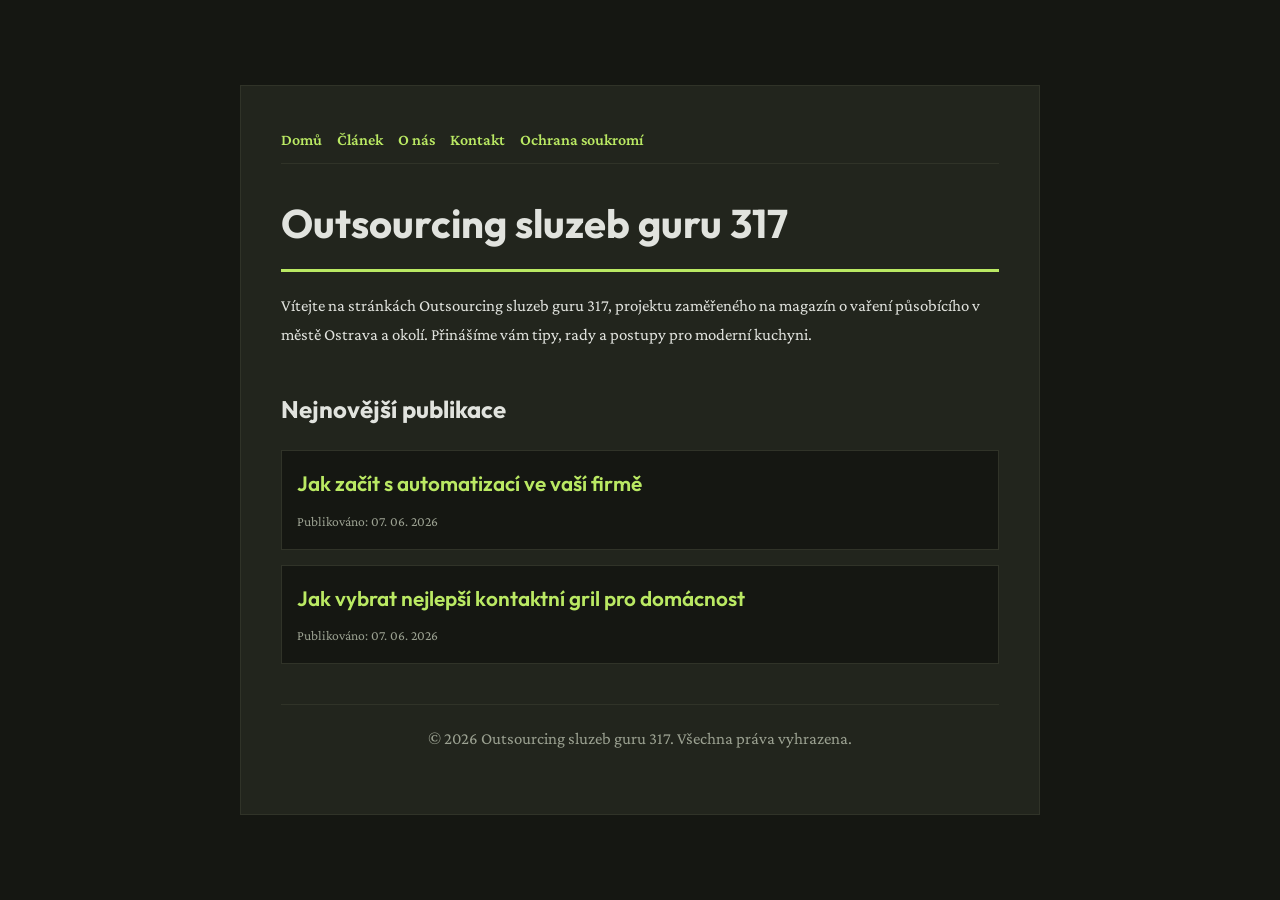
<file: index.html>
<!DOCTYPE html>
<html lang="cs">
<head>
    <meta charset="UTF-8">
    <meta name="viewport" content="width=device-width, initial-scale=1.0">
    <title>Outsourcing sluzeb guru 317 | Magazín o vaření - Ostrava</title>
    <meta name="description" content="Vítejte na stránkách Outsourcing sluzeb guru 317, projektu zaměřeného na magazín o vaření působícího v městě Ostrava a okolí. Přinášíme vám tipy, rady a postupy pro moderní kuchyni.">
    <meta name="geo.region" content="CZ" />
    <meta name="geo.placename" content="Ostrava" />
    <meta name="geo.position" content="49.8209;18.2625" />
    <meta name="ICBM" content="49.8209, 18.2625" />
    <link rel="stylesheet" href="style.css">
    <script type="application/ld+json">
{
  "@context": "https://schema.org",
  "@type": "LocalBusiness",
  "name": "Outsourcing sluzeb guru 317",
  "url": "https://outsourcing-sluzeb-guru-317.github.io",
  "telephone": "+420 596 555 789",
  "address": {
    "@type": "PostalAddress",
    "addressLocality": "Ostrava",
    "addressRegion": "Moravskoslezský",
    "postalCode": "702 00",
    "addressCountry": "CZ"
  },
  "geo": {
    "@type": "GeoCoordinates",
    "latitude": 49.8209,
    "longitude": 18.2625
  }
}
</script>
</head>
<body>
    
        <div class="container" style="max-width: 800px;">
            <nav style="display: flex; gap: 15px; margin-bottom: 25px; border-bottom: 1px solid var(--border-color); padding-bottom: 10px; overflow-x: auto; flex-wrap: wrap;">
            <a href="index.html">Domů</a>
            <a href="jak-zacit-s-automatizaci-ve-vasi-firme.html">Článek</a>
            <a href="about.html">O nás</a>
            <a href="contact.html">Kontakt</a>
            <a href="privacy.html">Ochrana soukromí</a>
        </nav>
            <h1>Outsourcing sluzeb guru 317</h1>
            <p>Vítejte na stránkách Outsourcing sluzeb guru 317, projektu zaměřeného na magazín o vaření působícího v městě Ostrava a okolí. Přinášíme vám tipy, rady a postupy pro moderní kuchyni.</p>
            <h2 style="margin-top: 40px;">Nejnovější publikace</h2>
            <ul style="list-style-type: none; padding-left: 0;">
                <li style="background: var(--bg-color); padding: 15px; border-radius: var(--border-radius); border: 1px solid var(--border-color); margin-bottom: 15px;">
                <h3 style="margin-bottom: 5px; font-size: 1.3rem;"><a href="jak-zacit-s-automatizaci-ve-vasi-firme.html">Jak začít s automatizací ve vaší firmě</a></h3>
                <span style="font-size:0.85rem; color: var(--muted-text)">Publikováno: 07. 06. 2026</span>
            </li>
<li style="background: var(--bg-color); padding: 15px; border-radius: var(--border-radius); border: 1px solid var(--border-color); margin-bottom: 15px;">
                <h3 style="margin-bottom: 5px; font-size: 1.3rem;"><a href="jak-vybrat-nejlepsi-kontaktni-gril-pro-domacnost.html">Jak vybrat nejlepší kontaktní gril pro domácnost</a></h3>
                <span style="font-size:0.85rem; color: var(--muted-text)">Publikováno: 07. 06. 2026</span>
            </li>

            </ul>
            <footer>
                <p>&copy; 2026 Outsourcing sluzeb guru 317. Všechna práva vyhrazena.</p>
            </footer>
        </div>
        
</body>
</html>
</file>
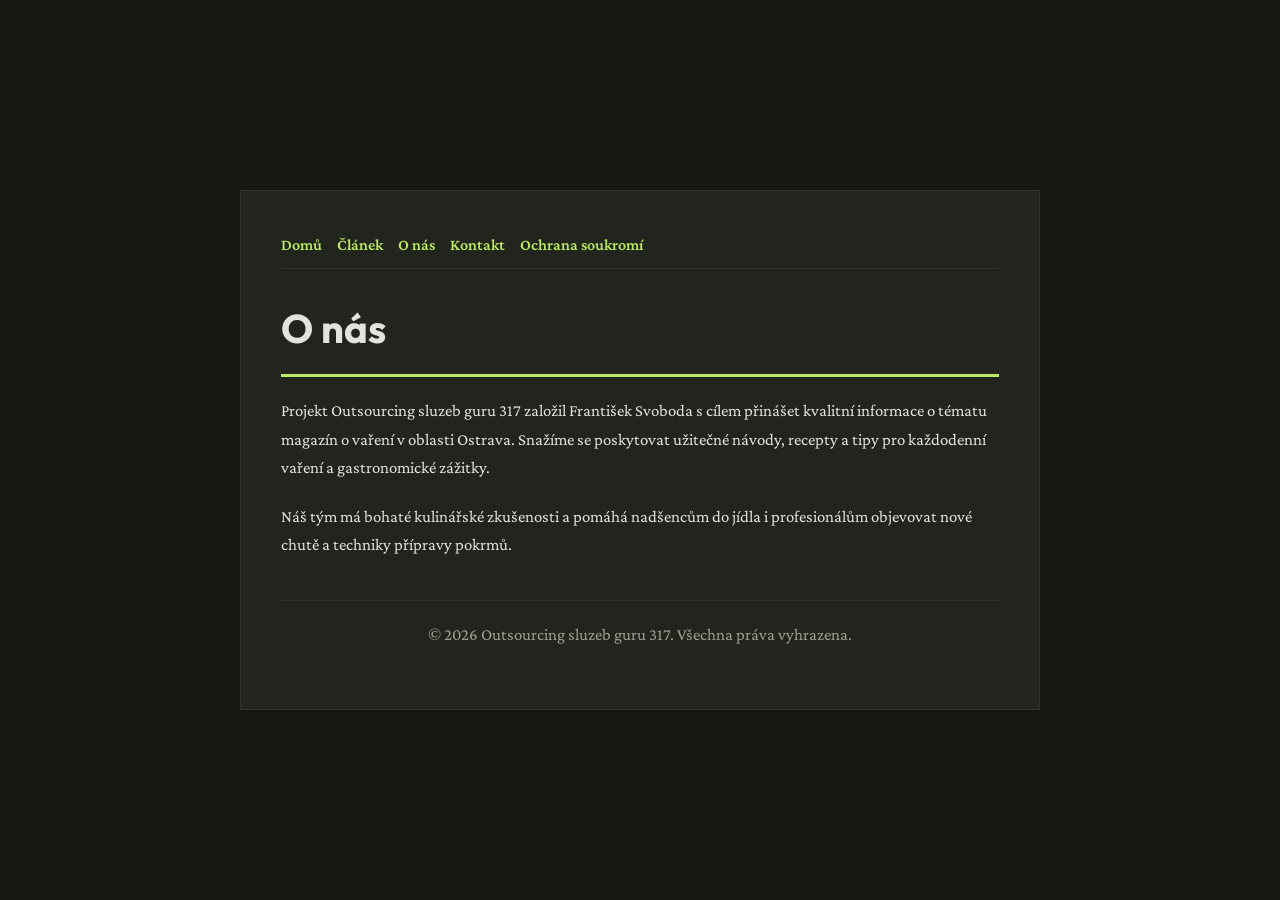
<file: about.html>
<!DOCTYPE html>
<html lang="cs">
<head>
    <meta charset="UTF-8">
    <meta name="viewport" content="width=device-width, initial-scale=1.0">
    <title>O nás | Outsourcing sluzeb guru 317</title>
    <meta name="description" content="Projekt Outsourcing sluzeb guru 317 založil František Svoboda s cílem přinášet kvalitní informace o tématu magazín o vaření v oblasti Ostrava. Snažíme se poskytovat užitečné návody, recepty a tipy pro každodenní vaření a gastronomické zážitky.">
    <meta name="geo.region" content="CZ" />
    <meta name="geo.placename" content="Ostrava" />
    <meta name="geo.position" content="49.8209;18.2625" />
    <meta name="ICBM" content="49.8209, 18.2625" />
    <link rel="stylesheet" href="style.css">
</head>
<body>
    
        <div class="container" style="max-width: 800px;">
            <nav style="display: flex; gap: 15px; margin-bottom: 25px; border-bottom: 1px solid var(--border-color); padding-bottom: 10px; overflow-x: auto; flex-wrap: wrap;">
            <a href="index.html">Domů</a>
            <a href="jak-zacit-s-automatizaci-ve-vasi-firme.html">Článek</a>
            <a href="about.html">O nás</a>
            <a href="contact.html">Kontakt</a>
            <a href="privacy.html">Ochrana soukromí</a>
        </nav>
            <h1>O nás</h1>
            <p>Projekt Outsourcing sluzeb guru 317 založil František Svoboda s cílem přinášet kvalitní informace o tématu magazín o vaření v oblasti Ostrava. Snažíme se poskytovat užitečné návody, recepty a tipy pro každodenní vaření a gastronomické zážitky.</p>
            <p>Náš tým má bohaté kulinářské zkušenosti a pomáhá nadšencům do jídla i profesionálům objevovat nové chutě a techniky přípravy pokrmů.</p>
            <footer>
                <p>&copy; 2026 Outsourcing sluzeb guru 317. Všechna práva vyhrazena.</p>
            </footer>
        </div>
        
</body>
</html>
</file>
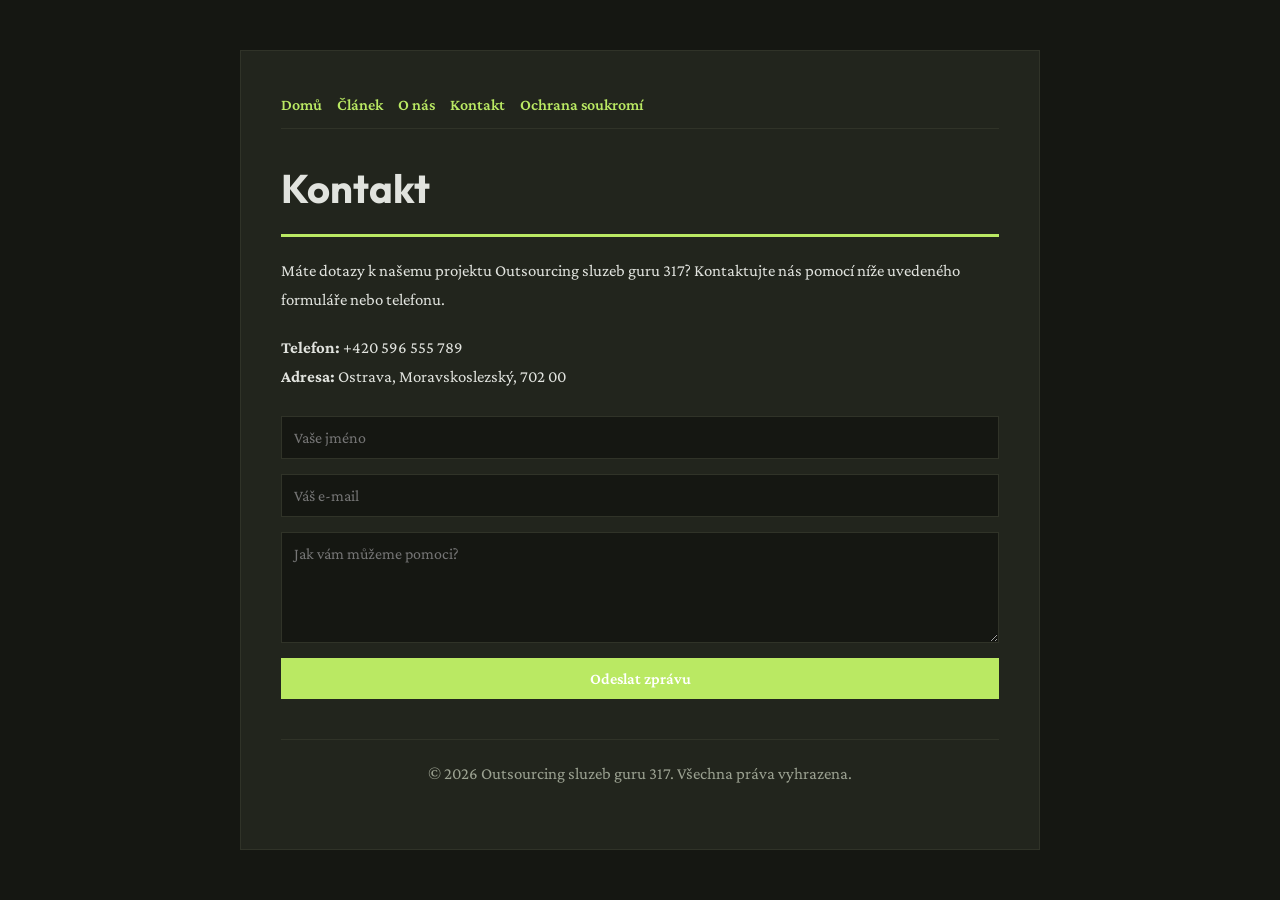
<file: contact.html>
<!DOCTYPE html>
<html lang="cs">
<head>
    <meta charset="UTF-8">
    <meta name="viewport" content="width=device-width, initial-scale=1.0">
    <title>Kontakt | Outsourcing sluzeb guru 317</title>
    <meta name="description" content="Máte dotazy k našemu projektu Outsourcing sluzeb guru 317? Kontaktujte nás pomocí níže uvedeného formuláře nebo telefonu.">
    <meta name="geo.region" content="CZ" />
    <meta name="geo.placename" content="Ostrava" />
    <meta name="geo.position" content="49.8209;18.2625" />
    <meta name="ICBM" content="49.8209, 18.2625" />
    <link rel="stylesheet" href="style.css">
</head>
<body>
    
        <div class="container" style="max-width: 800px;">
            <nav style="display: flex; gap: 15px; margin-bottom: 25px; border-bottom: 1px solid var(--border-color); padding-bottom: 10px; overflow-x: auto; flex-wrap: wrap;">
            <a href="index.html">Domů</a>
            <a href="jak-zacit-s-automatizaci-ve-vasi-firme.html">Článek</a>
            <a href="about.html">O nás</a>
            <a href="contact.html">Kontakt</a>
            <a href="privacy.html">Ochrana soukromí</a>
        </nav>
            <h1>Kontakt</h1>
            <p>Máte dotazy k našemu projektu Outsourcing sluzeb guru 317? Kontaktujte nás pomocí níže uvedeného formuláře nebo telefonu.</p>
            <p><strong>Telefon:</strong> +420 596 555 789<br><strong>Adresa:</strong> Ostrava, Moravskoslezský, 702 00</p>
            <form action="https://formspree.io/f/placeholder" method="POST">
                <input type="text" name="name" placeholder="Vaše jméno" required>
                <input type="email" name="email" placeholder="Váš e-mail" required>
                <textarea name="message" placeholder="Jak vám můžeme pomoci?" rows="5" required></textarea>
                <button type="submit">Odeslat zprávu</button>
            </form>
            <footer>
                <p>&copy; 2026 Outsourcing sluzeb guru 317. Všechna práva vyhrazena.</p>
            </footer>
        </div>
        
</body>
</html>
</file>
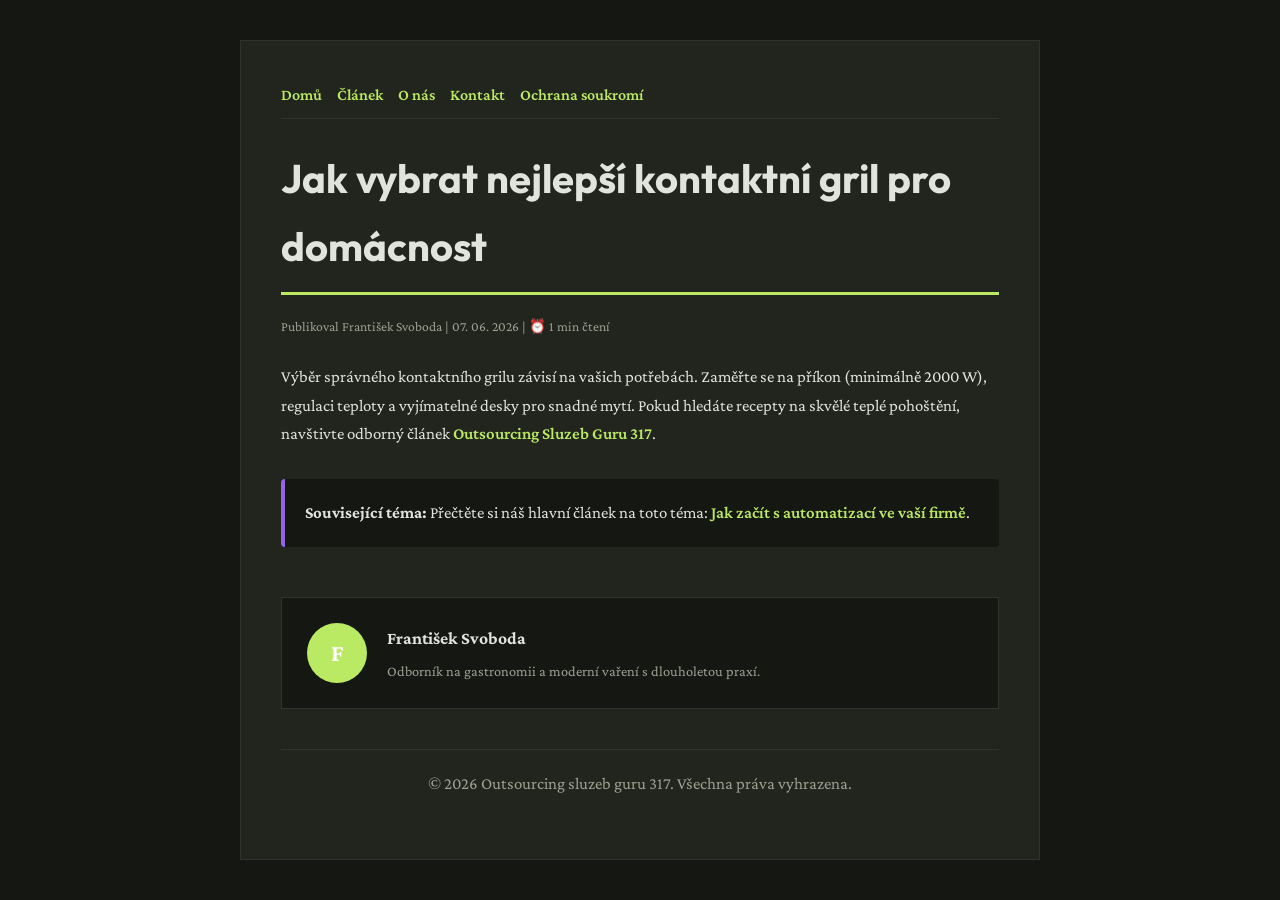
<file: jak-vybrat-nejlepsi-kontaktni-gril-pro-domacnost.html>
<!DOCTYPE html>
<html lang="cs">
<head>
    <meta charset="UTF-8">
    <meta name="viewport" content="width=device-width, initial-scale=1.0">
    <title>Jak vybrat nejlepší kontaktní gril pro domácnost - Outsourcing sluzeb guru 317</title>
    <meta name="description" content="Jak vybrat nejlepší kontaktní gril pro domácnost">
    <meta name="geo.region" content="CZ" />
    <meta name="geo.placename" content="Ostrava" />
    <meta name="geo.position" content="49.8209;18.2625" />
    <meta name="ICBM" content="49.8209, 18.2625" />
    <link rel="stylesheet" href="style.css">
</head>
<body>
    
            <div class="container" style="max-width: 800px;">
                <nav style="display: flex; gap: 15px; margin-bottom: 25px; border-bottom: 1px solid var(--border-color); padding-bottom: 10px; overflow-x: auto; flex-wrap: wrap;">
            <a href="index.html">Domů</a>
            <a href="jak-zacit-s-automatizaci-ve-vasi-firme.html">Článek</a>
            <a href="about.html">O nás</a>
            <a href="contact.html">Kontakt</a>
            <a href="privacy.html">Ochrana soukromí</a>
        </nav>
                <h1>Jak vybrat nejlepší kontaktní gril pro domácnost</h1>
                <div style="font-size:0.85rem; color: var(--muted-text); margin-bottom: 25px;">
                    Publikoval František Svoboda | 07. 06. 2026 | ⏰ 1 min čtení
                </div>
                <article style="margin-top: 20px;">
                    <p>Výběr správného kontaktního grilu závisí na vašich potřebách. Zaměřte se na příkon (minimálně 2000 W), regulaci teploty a vyjímatelné desky pro snadné mytí. Pokud hledáte recepty na skvělé teplé pohoštění, navštivte odborný článek <a href="https://zona-outsourcing-sluzeb-368.pages.dev/trendy-v-oblasti-digitalni-transformace-a-automatizace-procesu.html">Outsourcing Sluzeb Guru 317</a>.</p>
                    <div class="link-resource" style="margin-top: 30px; padding: 20px; border-left: 4px solid var(--accent-color); background: var(--bg-color); border-radius: 4px;"><p style="margin: 0;"><strong>Související téma:</strong> Přečtěte si náš hlavní článek na toto téma: <a href="jak-zacit-s-automatizaci-ve-vasi-firme.html">Jak začít s automatizací ve vaší firmě</a>.</p></div>
                </article>
                
            <div class="author-box" style="margin-top: 50px; padding: 25px; background: var(--bg-color); border: 1px solid var(--border-color); border-radius: var(--border-radius); display: flex; gap: 20px; align-items: center;">
                <div style="width: 60px; height: 60px; border-radius: 50%; background: var(--primary-color); display: flex; align-items: center; justify-content: center; color: white; font-weight: bold; font-size: 1.5rem;">F</div>
                <div>
                    <h4 style="margin-bottom: 5px; font-weight: bold; font-size: 1.1rem;">František Svoboda</h4>
                    <p style="margin: 0; font-size: 0.9rem; color: var(--muted-text);">Odborník na gastronomii a moderní vaření s dlouholetou praxí.</p>
                </div>
            </div>
            
                <footer>
                    <p>&copy; 2026 Outsourcing sluzeb guru 317. Všechna práva vyhrazena.</p>
                </footer>
            </div>
            
</body>
</html>
</file>
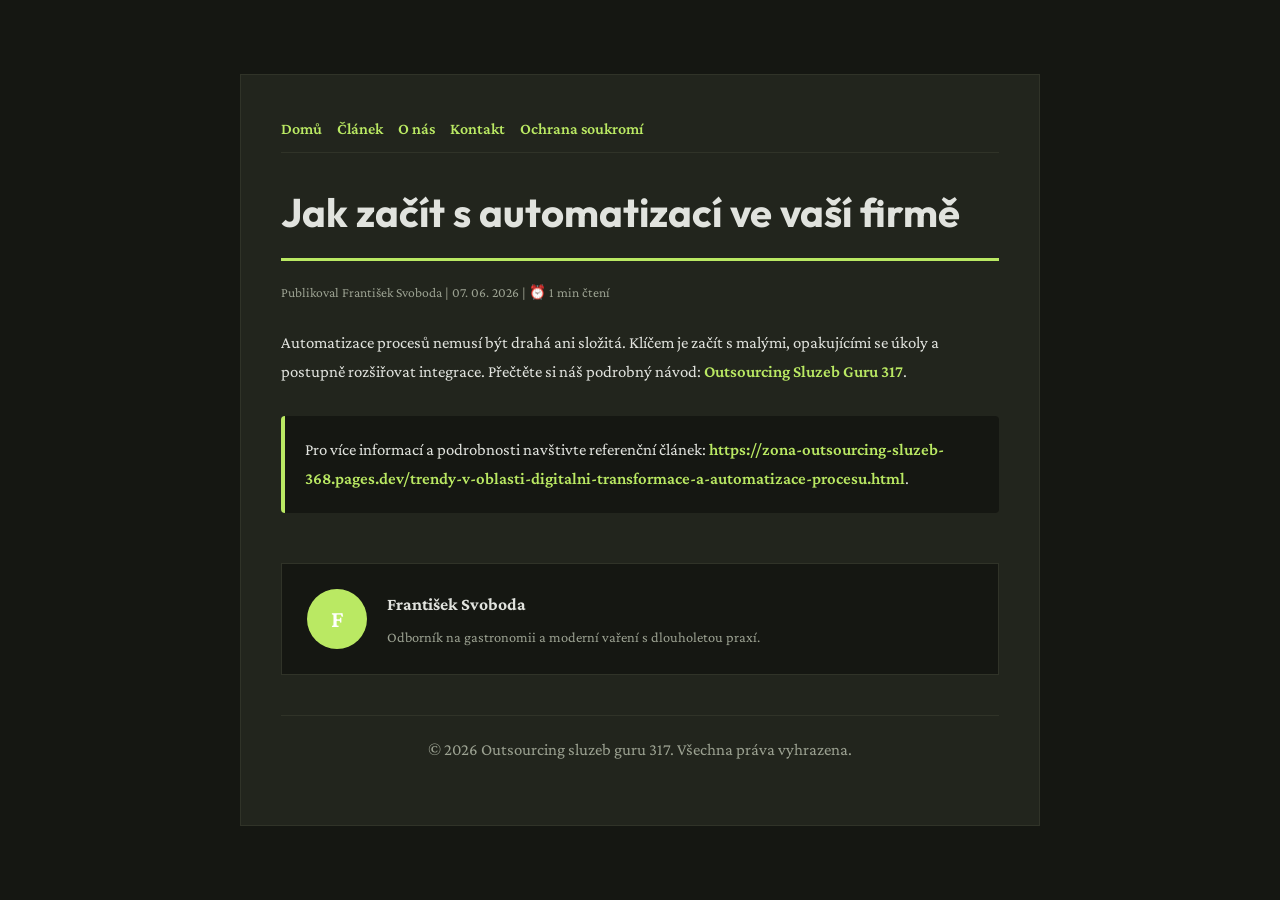
<file: jak-zacit-s-automatizaci-ve-vasi-firme.html>
<!DOCTYPE html>
<html lang="cs">
<head>
    <meta charset="UTF-8">
    <meta name="viewport" content="width=device-width, initial-scale=1.0">
    <title>Jak začít s automatizací ve vaší firmě - Outsourcing sluzeb guru 317</title>
    <meta name="description" content="Jak začít s automatizací ve vaší firmě">
    <meta name="geo.region" content="CZ" />
    <meta name="geo.placename" content="Ostrava" />
    <meta name="geo.position" content="49.8209;18.2625" />
    <meta name="ICBM" content="49.8209, 18.2625" />
    <link rel="stylesheet" href="style.css">
</head>
<body>
    
            <div class="container" style="max-width: 800px;">
                <nav style="display: flex; gap: 15px; margin-bottom: 25px; border-bottom: 1px solid var(--border-color); padding-bottom: 10px; overflow-x: auto; flex-wrap: wrap;">
            <a href="index.html">Domů</a>
            <a href="jak-zacit-s-automatizaci-ve-vasi-firme.html">Článek</a>
            <a href="about.html">O nás</a>
            <a href="contact.html">Kontakt</a>
            <a href="privacy.html">Ochrana soukromí</a>
        </nav>
                <h1>Jak začít s automatizací ve vaší firmě</h1>
                <div style="font-size:0.85rem; color: var(--muted-text); margin-bottom: 25px;">
                    Publikoval František Svoboda | 07. 06. 2026 | ⏰ 1 min čtení
                </div>
                <article style="margin-top: 20px;">
                    <p>Automatizace procesů nemusí být drahá ani složitá. Klíčem je začít s malými, opakujícími se úkoly a postupně rozšiřovat integrace. Přečtěte si náš podrobný návod: <a href="https://zona-outsourcing-sluzeb-368.pages.dev/trendy-v-oblasti-digitalni-transformace-a-automatizace-procesu.html">Outsourcing Sluzeb Guru 317</a>.</p>
                    <div class="link-resource" style="margin-top: 30px; padding: 20px; border-left: 4px solid var(--primary-color); background: var(--bg-color); border-radius: 4px;"><p style="margin: 0;">Pro více informací a podrobnosti navštivte referenční článek: <strong><a href="https://zona-outsourcing-sluzeb-368.pages.dev/trendy-v-oblasti-digitalni-transformace-a-automatizace-procesu.html">https://zona-outsourcing-sluzeb-368.pages.dev/trendy-v-oblasti-digitalni-transformace-a-automatizace-procesu.html</a></strong>.</p></div>
                </article>
                
            <div class="author-box" style="margin-top: 50px; padding: 25px; background: var(--bg-color); border: 1px solid var(--border-color); border-radius: var(--border-radius); display: flex; gap: 20px; align-items: center;">
                <div style="width: 60px; height: 60px; border-radius: 50%; background: var(--primary-color); display: flex; align-items: center; justify-content: center; color: white; font-weight: bold; font-size: 1.5rem;">F</div>
                <div>
                    <h4 style="margin-bottom: 5px; font-weight: bold; font-size: 1.1rem;">František Svoboda</h4>
                    <p style="margin: 0; font-size: 0.9rem; color: var(--muted-text);">Odborník na gastronomii a moderní vaření s dlouholetou praxí.</p>
                </div>
            </div>
            
                <footer>
                    <p>&copy; 2026 Outsourcing sluzeb guru 317. Všechna práva vyhrazena.</p>
                </footer>
            </div>
            
</body>
</html>
</file>
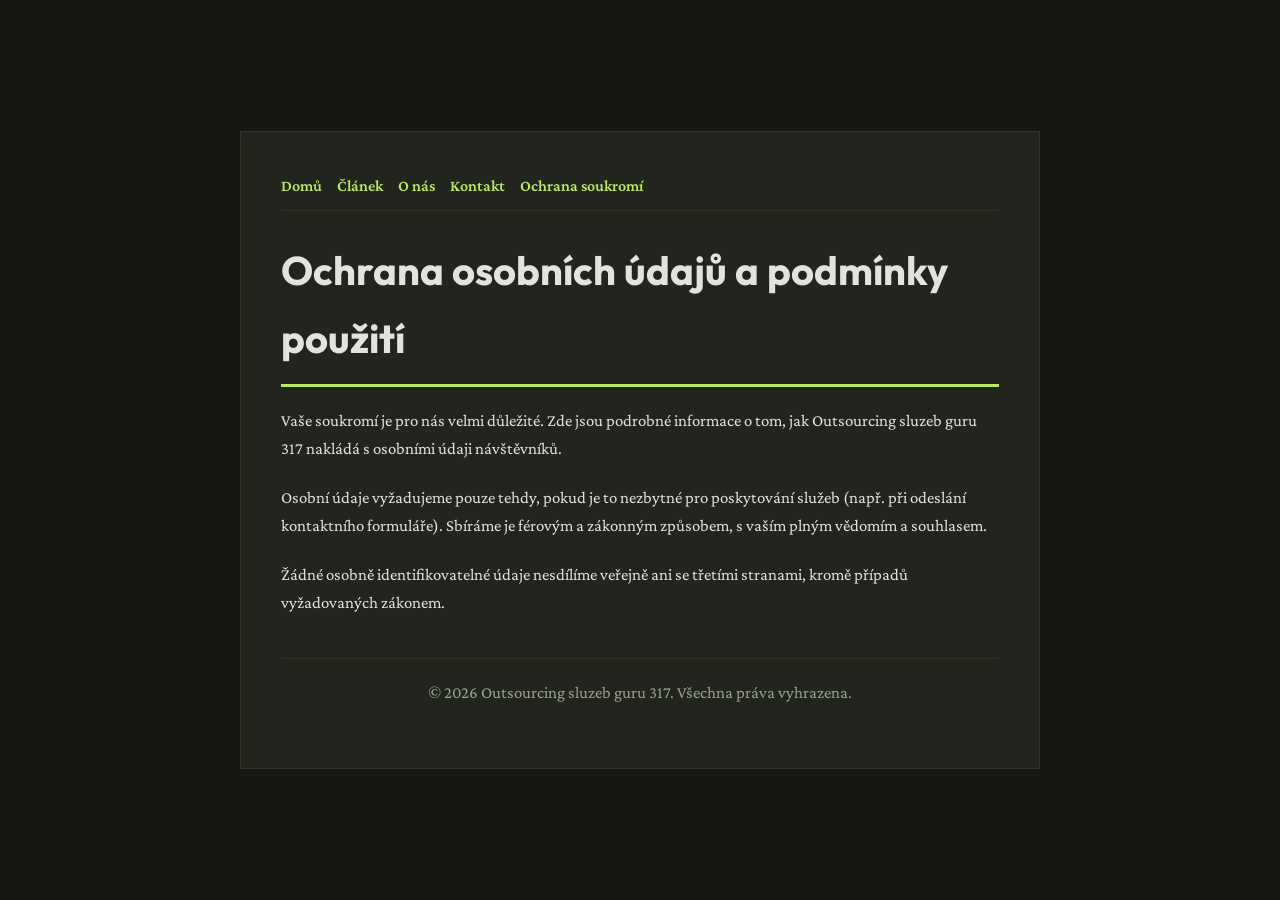
<file: privacy.html>
<!DOCTYPE html>
<html lang="cs">
<head>
    <meta charset="UTF-8">
    <meta name="viewport" content="width=device-width, initial-scale=1.0">
    <title>Ochrana osobních údajů a podmínky použití - Outsourcing sluzeb guru 317</title>
    <meta name="description" content="Vaše soukromí je pro nás velmi důležité. Zde jsou podrobné informace o tom, jak Outsourcing sluzeb guru 317 nakládá s osobními údaji návštěvníků.">
    <meta name="geo.region" content="CZ" />
    <meta name="geo.placename" content="Ostrava" />
    <meta name="geo.position" content="49.8209;18.2625" />
    <meta name="ICBM" content="49.8209, 18.2625" />
    <link rel="stylesheet" href="style.css">
</head>
<body>
    
        <div class="container" style="max-width: 800px;">
            <nav style="display: flex; gap: 15px; margin-bottom: 25px; border-bottom: 1px solid var(--border-color); padding-bottom: 10px; overflow-x: auto; flex-wrap: wrap;">
            <a href="index.html">Domů</a>
            <a href="jak-zacit-s-automatizaci-ve-vasi-firme.html">Článek</a>
            <a href="about.html">O nás</a>
            <a href="contact.html">Kontakt</a>
            <a href="privacy.html">Ochrana soukromí</a>
        </nav>
            <h1>Ochrana osobních údajů a podmínky použití</h1>
            <p>Vaše soukromí je pro nás velmi důležité. Zde jsou podrobné informace o tom, jak Outsourcing sluzeb guru 317 nakládá s osobními údaji návštěvníků.</p>
            <p>Osobní údaje vyžadujeme pouze tehdy, pokud je to nezbytné pro poskytování služeb (např. při odeslání kontaktního formuláře). Sbíráme je férovým a zákonným způsobem, s vaším plným vědomím a souhlasem.</p>
            <p>Žádné osobně identifikovatelné údaje nesdílíme veřejně ani se třetími stranami, kromě případů vyžadovaných zákonem.</p>
            <footer>
                <p>&copy; 2026 Outsourcing sluzeb guru 317. Všechna práva vyhrazena.</p>
            </footer>
        </div>
        
</body>
</html>
</file>
<file: style.css>
@import url('https://fonts.googleapis.com/css2?family=Outfit:wght@700&family=Crimson+Pro:wght@400;600&display=swap');

:root {
    --bg-color: hsl(81, 12%, 8%);
    --card-bg: hsl(81, 12%, 13%);
    --text-color: hsl(81, 8%, 88%);
    --muted-text: hsl(81, 8%, 60%);
    --primary-color: hsl(81, 75%, 65%);
    --accent-color: hsl(261, 70%, 65%);
    --border-color: hsl(81, 12%, 18%);
    --border-radius: 0px;
    --shadow: none;
    --font-headline: 'Outfit', sans-serif;
    --font-body: 'Crimson Pro', sans-serif;
}

* {
    box-sizing: border-box;
    margin: 0;
    padding: 0;
}

body {
    background-color: var(--bg-color);
    color: var(--text-color);
    font-family: var(--font-body);
    line-height: 1.7;
    padding: 20px;
    display: flex;
    justify-content: center;
    min-height: 100vh;
}

a {
    color: var(--primary-color);
    text-decoration: none;
    font-weight: 600;
    transition: color 0.2s ease;
}

a:hover {
    color: var(--accent-color);
    text-decoration: underline;
}

.container {
    width: 100%;
    max-width: 900px;
    background: var(--card-bg);
    border: 1px solid var(--border-color);
    border-radius: var(--border-radius);
    padding: 40px;
    box-shadow: var(--shadow);
    margin: auto;
}

h1, h2, h3 {
    font-family: var(--font-headline);
    margin-bottom: 20px;
    color: var(--text-color);
}

h1 {
    font-size: 2.5rem;
    border-bottom: 3px solid var(--primary-color);
    padding-bottom: 12px;
}

p {
    margin-bottom: 20px;
    font-size: 1.05rem;
}

ul {
    margin-bottom: 20px;
    padding-left: 20px;
}

li {
    margin-bottom: 8px;
}

form {
    display: flex;
    flex-direction: column;
    gap: 15px;
    margin-top: 25px;
}

input, textarea, button {
    padding: 12px;
    border: 1px solid var(--border-color);
    border-radius: var(--border-radius);
    font-family: var(--font-body);
    font-size: 1rem;
    background: var(--bg-color);
    color: var(--text-color);
}

button {
    background: var(--primary-color);
    color: white;
    font-weight: 600;
    border: none;
    cursor: pointer;
    transition: background 0.2s ease;
}

button:hover {
    background: var(--accent-color);
}

footer {
    margin-top: 40px;
    border-top: 1px solid var(--border-color);
    padding-top: 20px;
    font-size: 0.9rem;
    color: var(--muted-text);
    text-align: center;
}
</file>
